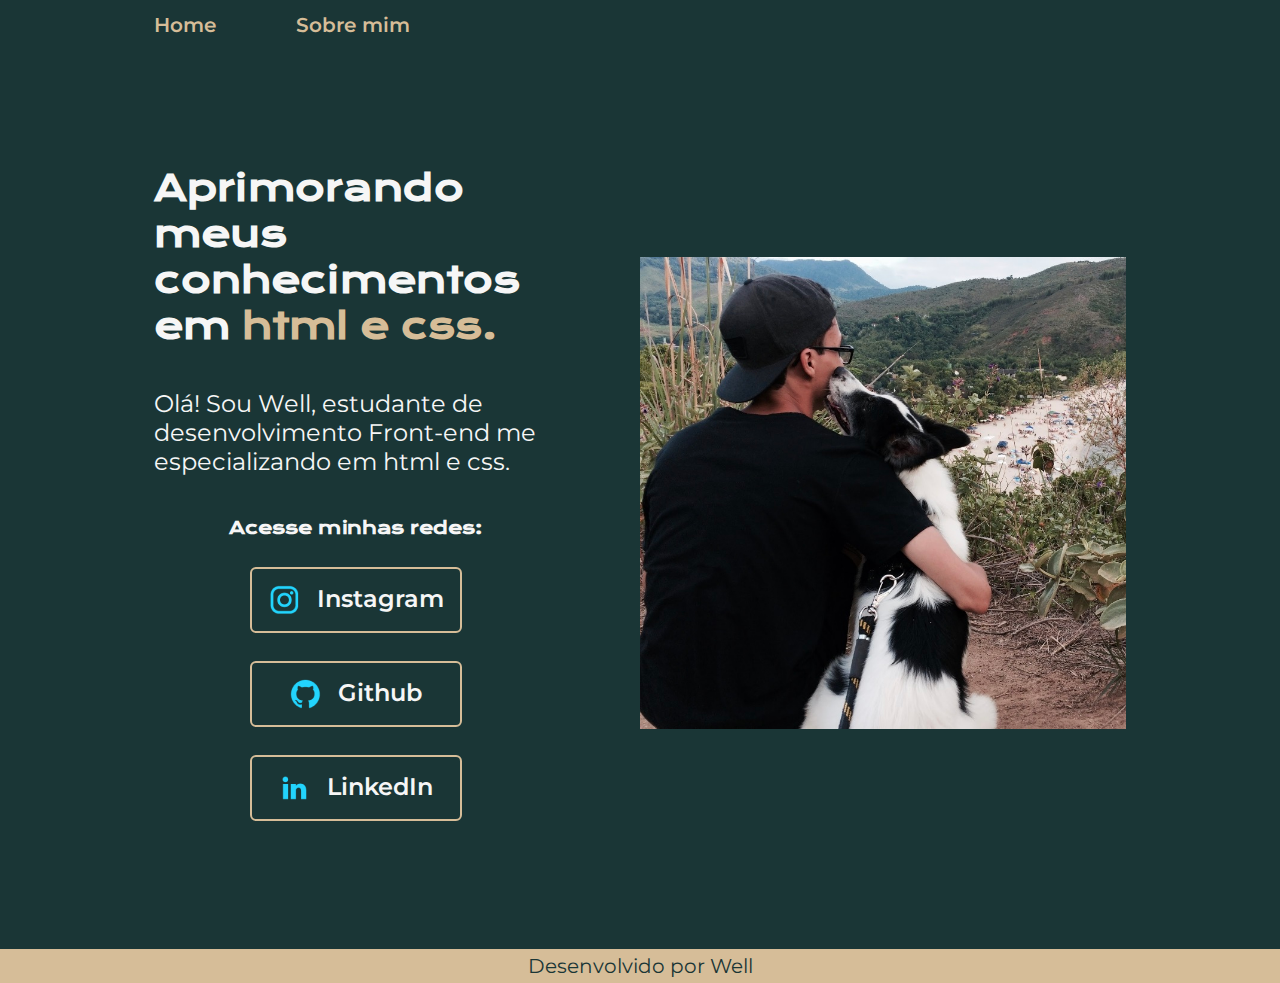
<file: index.html>
<!DOCTYPE html>
<html lang="pt-br">
<head>
    <meta charset="UTF-8">
    <meta name="viewport" content="width=device-width, initial-scale=1.0">
    <title>Home</title>
    <link rel="stylesheet" href="./styles/styles.css">
</head>
<body>
    <header class="cabecalho">
        <nav class="cabecalho__menu">
            <a class="cabecalho__menu__link" href="index.html">Home</a>
            <a class="cabecalho__menu__link" href="about.html">Sobre mim</a>
        </nav>
    </header>
    <main class="container__apresentacao">
       <section class="container__apresentacao__conteudo">
            <h1 class="container__apresentacao__titulo">Aprimorando meus conhecimentos em <strong class="container__titulo__destaque">html e css.</strong></h1>
            <p class="container__apresentacao__texto">Olá! Sou Well, estudante de desenvolvimento Front-end me especializando em html e css.</p>
            <div class="container__apresentacao__link">
                <h2 class="container__apresentacao__subtitulo">Acesse minhas redes:</h2>
                <a class="container__apresentacao__botao"  href="https://instagram.com/wellchaves"><img src="./assets/instagram.png" alt="icone instagram">Instagram</a>
                <a class="container__apresentacao__botao" href="https://github.com/7Well"><img src="./assets/github.png" alt="icone github">Github</a>
                <a class="container__apresentacao__botao" href="https://www.linkedin.com/in/wellington-chaves-354bb1209/"> <img src="./assets/linkedin.png" alt="icone linkedin">LinkedIn</a>
            </div>
       </section>
        <img class="container__imagem" src="./assets/ImagemEu.jpg" class="principal__foto" alt="foto do well" height="530px" width="530px">
    </main>
    <footer class="rodape">Desenvolvido por Well</footer>
    
</body>
</html>
</file>
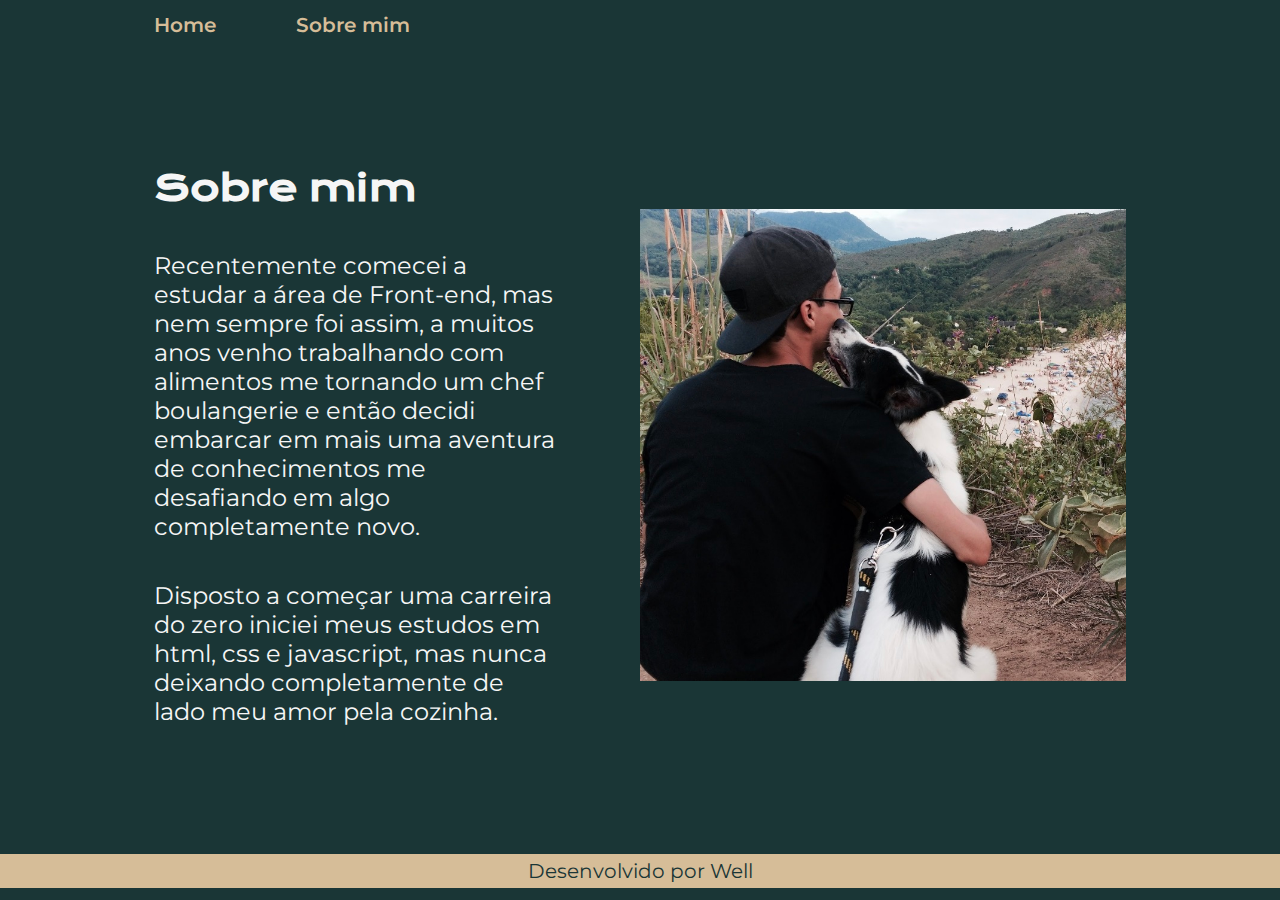
<file: about.html>
<!DOCTYPE html>
<html lang="pt-br">
<head>
    <meta charset="UTF-8">
    <meta name="viewport" content="width=device-width, initial-scale=1.0">
    <title>Sobre mim</title>
    <link rel="stylesheet" href="./styles/styles.css">
</head>
<body>
    <header class="cabecalho">
        <nav class="cabecalho__menu">
            <a class="cabecalho__menu__link" href="index.html">Home</a>
            <a class="cabecalho__menu__link" href="about.html">Sobre mim</a>
        </nav>
    </header>
    <main class="container__apresentacao">
        <section class="container__apresentacao__conteudo">
            <h1 class="container__apresentacao__titulo">Sobre mim</h1>
            <p class="container__apresentacao__texto">Recentemente comecei a estudar a área de Front-end, mas nem sempre foi assim, a muitos anos venho trabalhando com alimentos me tornando um chef boulangerie e então decidi embarcar em mais uma aventura de conhecimentos me desafiando em algo completamente novo.</p>
            <p class="container__apresentacao__texto">Disposto a começar uma carreira do zero iniciei meus estudos em html, css e javascript, mas nunca deixando completamente de lado meu amor pela cozinha.</p>
            
        </section>
        <img src="./assets/ImagemEu.jpg" class="container__imagem" alt="foto do well" height="530px" width="530px">
    </main>
    <footer class="rodape">Desenvolvido por Well</footer>
</body>
</html>
</file>
<file: styles/styles.css>
@import url('https://fonts.googleapis.com/css2?family=Krona+One&family=Montserrat:ital,wght@0,100..900;1,100..900&display=swap');

:root {
    --branco-principal:#F6F6F6;
    --azul-botao:#D6BD98;
    --cinza-botao: #40534C;
    --cor-de-fundo:#1A3636;
    --fonte-princial: 'Krona one';
    --fonte-secundaria: 'Montserrat'
    
}
*{
    margin: 0;
    padding: 0;
}
body {
    background-color: var(--cor-de-fundo);
    color: var(--branco-principal); 
    box-sizing: border-box;  
}
.cabecalho {
    padding: 1% 0 0 12%;
}
.cabecalho__menu {
    display: flex;
    gap: 80px;
}
.cabecalho__menu__link {
    font-family: var(--fonte-secundaria);
    font-size: 1.25rem;
    font-weight: 600;
    color: var(--azul-botao);
    text-decoration: none;
    
}
.container__apresentacao {
    padding: 10% 12%;
    display: flex;
    gap: 82px;
    align-items: center;
    justify-content: space-between;

}
.container__titulo__destaque {
    color: var(--azul-botao);
}
.container__apresentacao__conteudo {
    width: 50%;
    display: flex;
    flex-direction: column;
    gap: 40px;
}
.container__apresentacao__titulo {
    font-size: 2.25rem;
    font-family: var(--fonte-princial);
}
.container__apresentacao__texto {
    font-size: 1.5rem;
    font-family: var(--fonte-secundaria);
}
.container__apresentacao__link {
    display: flex;
    flex-direction: column;
    justify-content: space-between;
    align-items: center;
    gap: 28px;

}
.container__apresentacao__subtitulo {
    font-family: var(--fonte-princial);
    font-size: 1.10rem;
}
.container__apresentacao__botao{
    display: flex;
    justify-content: center;
    gap: 16px;
    border: 2px solid var(--azul-botao);
    width: 50%;
    text-align: center;
    border-radius: 6px;
    padding: 15px 3px;
    font-weight: 600;
    font-size: 1.5rem;
    font-family: var(--fonte-secundaria);
    text-decoration: none;
    color: var(--branco-principal);
}
.container__apresentacao__botao:active {
    color: var(--azul-botao);
}
.container__apresentacao__botao:hover {
    background-color: var(--cinza-botao);
}
.container__imagem {
    width: 50%;
    height: 50%;
}
.rodape {
    color: var(--cor-de-fundo);
    background-color: var(--azul-botao);
    padding: 5px;
    text-align: center;
    font-family: var(--fonte-secundaria);
    font-size: 1.25rem;
    font-weight: 400;
}
@media (max-width: 900px) {
    .cabecalho {
        padding: 6%;
    }
    .cabecalho__menu {
        justify-content: center;
    }
    .container__apresentacao {
        flex-direction: column-reverse;
        padding: 5%;
    }
    .container__apresentacao__conteudo {
        width: auto;
    }

}
</file>
